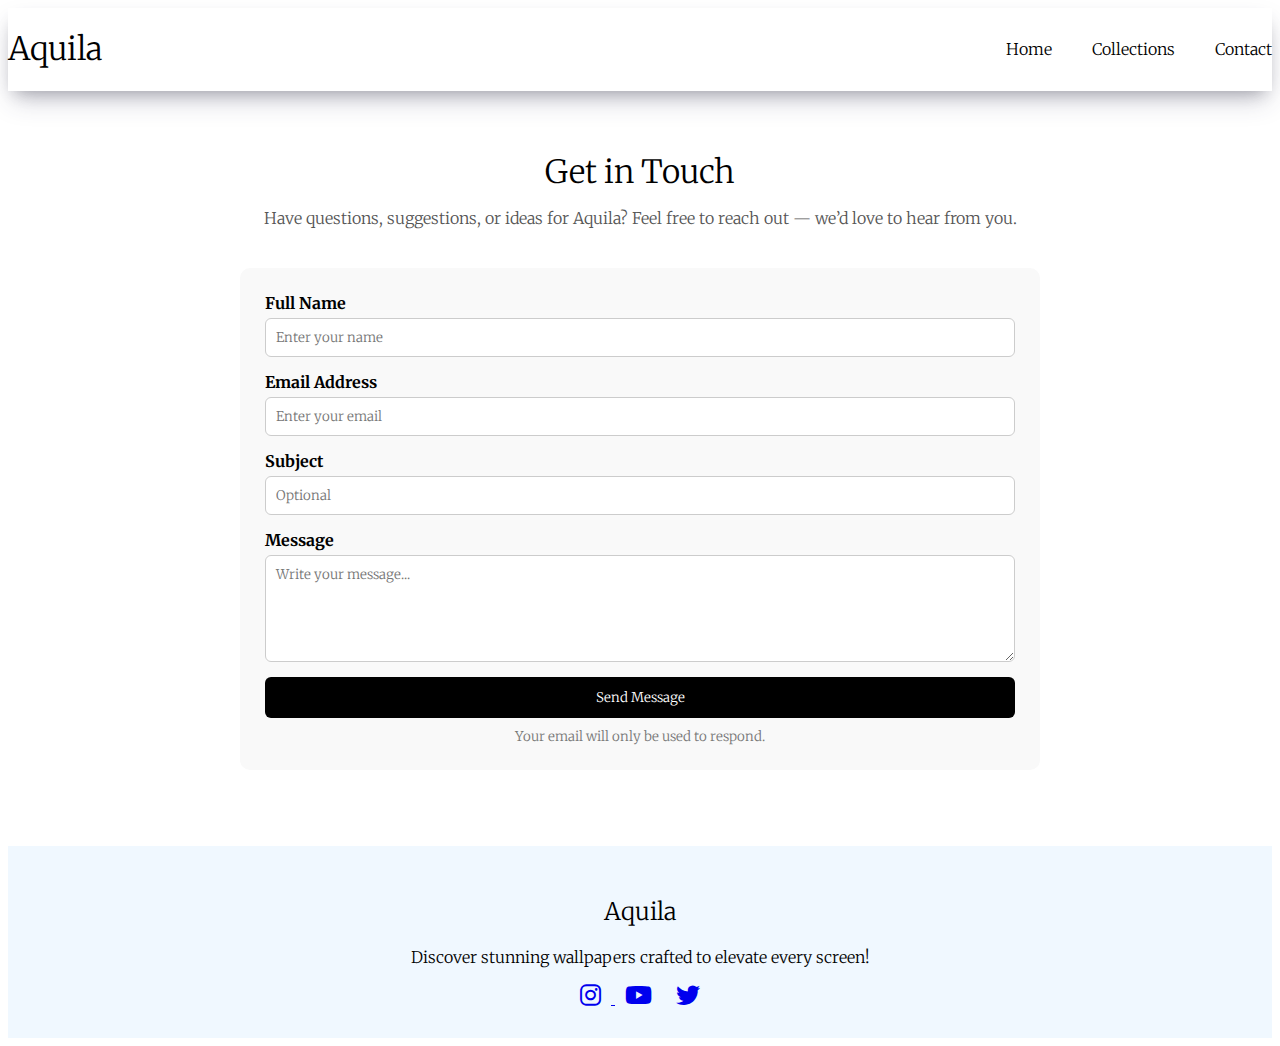
<file: contact.html>
<link rel="preconnect" href="https://fonts.googleapis.com">
    <link rel="preconnect" href="https://picsum.photos/">
    <link rel="stylesheet" href="./css/contactc.css" crossorigin>

    <link rel="preconnect" href="https://fonts.gstatic.com" crossorigin>
    <link
        href="https://fonts.googleapis.com/css2?family=Merriweather:ital,wght@0,300;0,400;0,700;0,900;1,300;1,400;1,700;1,900&display=swap"
        rel="stylesheet">
        <link rel="stylesheet" href="https://cdnjs.cloudflare.com/ajax/libs/font-awesome/6.7.2/css/all.min.css"
    integrity="sha512-Evv84Mr4kqVGRNSgIGL/F/aIDqQb7xQ2vcrdIwxfjThSH8CSR7PBEakCr51Ck+w+/U6swU2Im1vVX0SVk9ABhg=="
    crossorigin="anonymous" referrerpolicy="no-referrer" />
<html>

<style>

</style>

<script>


</script>

<body>
    <nav class="nav">
        <h1>Aquila</h1>

        <div class="nav-links">
            <p class="nav-link"><a href="index.html">Home</a></p>
            <p class="nav-link"><a href="collections.html">Collections</a></p>
            <p class="=nav-link"><a href="contact.html">Contact</a></p>
        </div>

        <div class="nav-toggle">

            <i onclick="menushow()" class="fa-solid fa-bars"></i>

        </div>

        

    </nav>

    <!--Side nav-->

    <div class="side-nav">

        <p style="text-align: right;padding-right: 15px;"><i onclick="menuhide()" class="fa-solid fa-xmark"></i></p>

        <div class="side-nav-links">
            <p class="side-nav-link"><a href="index.html">Home</a></p>
            <p class="side-nav-link"><a href="collections.html">Collections</a></p>
            <p class="side-nav-link"><a href="contact.html">Contact</a></p>
        </div>
    </div>

   <div class="contact-page">

  <div class="contact-intro">
    <h1>Get in Touch</h1>
    <p>
      Have questions, suggestions, or ideas for Aquila?
      Feel free to reach out — we’d love to hear from you.
    </p>
  </div>

  <div class="contact-form-section">
    <form class="contact-form">
      
      <div class="form-group">
        <label>Full Name</label>
        <input type="text" placeholder="Enter your name" required />
      </div>

      <div class="form-group">
        <label>Email Address</label>
        <input type="email" placeholder="Enter your email" required />
      </div>

      <div class="form-group">
        <label>Subject</label>
        <input type="text" placeholder="Optional" />
      </div>

      <div class="form-group">
        <label>Message</label>
        <textarea rows="5" placeholder="Write your message..." required></textarea>
      </div>

      <button type="submit">Send Message</button>
      <small>Your email will only be used to respond.</small>

    </form>
  </div>

</div>



    <!--Footer-->

    <div class="footer">
        <div class="footer-cont">
            <div class="footer-cont1">
                <h2 class="head-text">Aquila</h2>
                <p>Discover stunning wallpapers crafted to elevate every screen!</p>
                <div class="footer-icon">
                     <a href="https://www.instagram.com/"><i class="fa-brands fa-instagram"></i> </a>
                    <a href="https://www.youtube.com/"> <i class="fa-brands fa-youtube"></i></a>
                    <a href="https://x.com/Rathin_Rs/"> <i class="fa-brands fa-twitter"></i></a>
                </div>
            </div>
        </div>
    </div>

    <script src="./js/contactj.js"></script>

</body>


</html>
</file>
<file: css/contactc.css>
* {
        font-family: "Merriweather", serif;
        font-weight: 300;
        font-style: normal;
    }

    .nav {
        display: flex;
        justify-content: space-between;
        align-items: center;
        box-shadow: rgba(50, 50, 93, 0.25) 0px 13px 27px -5px, rgba(0, 0, 0, 0.3) 0px 8px 16px -8px;
    }

    .nav-links {
        display: flex;
        column-gap: 40px;
    }

    .nav-links a {
        text-decoration: none;
        color: rgb(0, 0, 0);
    }

    .nav-links a:hover {
        color: grey;
    }

    .nav-toggle {
        display: none;
    }

    .side-nav {
        background-color: black;
        width: 50%;
        height: 100%;
        position: fixed;
        top: 0;
        left: -50%;
        color: aliceblue;
        transition: 2s;

    }

    .side-nav-links a {

        text-decoration: none;
        color: aliceblue;
        padding-left: 15px;
    }

    .side-nav-link {
        margin-bottom: 50px;
    }

    .footer{
        margin-top: 20px;
        background-color: aliceblue;
        padding: 30px;
        display: flex;
        justify-content: center;
        align-items: center;
    }

    .footer-cont {
    text-align: center; 
}

.footer-icon {
    margin-top: 10px; 
}

.footer-icon i {
    margin: 0 10px; 
    font-size: 24px; 
    cursor: pointer; 
}

.product-sect{
    margin-top:20px;
}

.product-search{
    width: 60%;
    display: flex;
    border: solid aliceblue 3px;
    border-radius: 15px;
    justify-content: space-between;
    align-items: center;
    padding: 5px;
    margin:auto;
}

.product-search input{
    border:none;
    background-color: transparent;
    width: 100%;
    
}

.product-search input:focus{
    outline: none;
}

.products{
    margin-top: 20px;
    display: flex;
    flex-wrap: wrap;
    padding: 20px;
    justify-content: space-around;
    gap:20px;
}

.product-box{
    text-align:center;
    flex-basis: 20%;
}

.contact-page {
  max-width: 800px;
  margin: auto;
  padding: 40px 20px;
  font-family: Arial, sans-serif;
}

.contact-intro {
  text-align: center;
  margin-bottom: 40px;
}

.contact-intro h1 {
  font-size: 32px;
  margin-bottom: 10px;
}

.contact-intro p {
  color: #555;
}

.contact-form {
  background: #f9f9f9;
  padding: 25px;
  border-radius: 10px;
}

.form-group {
  margin-bottom: 15px;
}

.form-group label {
  display: block;
  margin-bottom: 5px;
  font-weight: bold;
}

.form-group input,
.form-group textarea {
  width: 100%;
  padding: 10px;
  border: 1px solid #ccc;
  border-radius: 6px;
}

.contact-form button {
  width: 100%;
  padding: 12px;
  background: #000;
  color: #fff;
  border: none;
  border-radius: 6px;
  cursor: pointer;
}

.contact-form button:hover {
  background: #333;
}

.contact-form small {
  display: block;
  text-align: center;
  margin-top: 10px;
  color: #777;
}




.product-box img{
    border-radius: 10px;
}

    @media screen and (max-width:600px) {
        .nav-toggle {
            display: block;
        }

        .nav-links {
            display: none;
        }

        .head-img {
            display: none;
        }

        .service-cont1 {
            display: none;
        }

        .service-cont2 {
            flex-direction: column;
        }

    }
</file>
